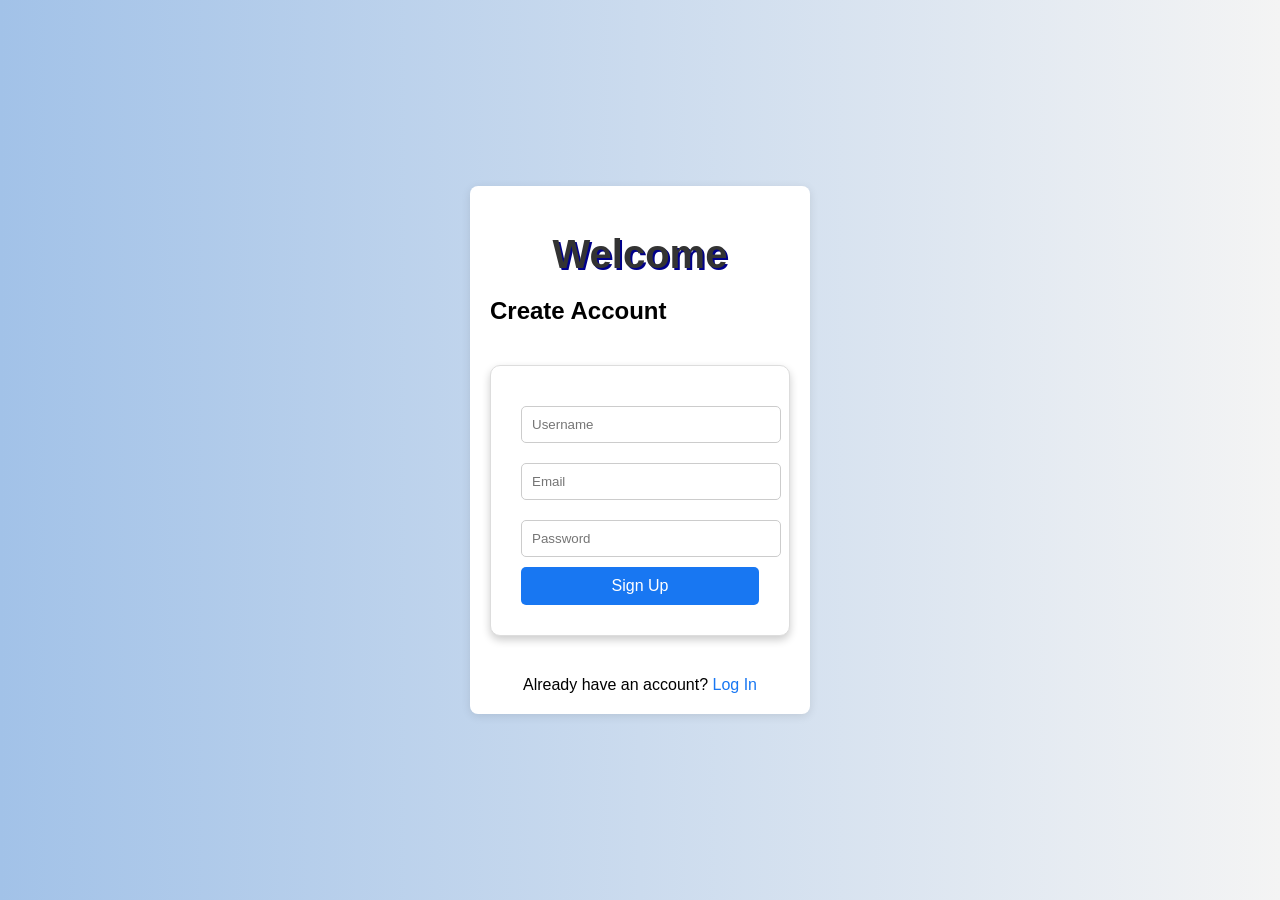
<file: BarbechoMidterm_Webapp/index.html>
<!DOCTYPE html>
<html lang="en">
<head>
    <meta charset="UTF-8">
    <meta name="viewport" content="width=device-width, initial-scale=1.0">
    <title>Your Web Application</title>
    <link rel="stylesheet" href="css/sample.css">
    <style>
        body {
            font-family: Arial, sans-serif;
            background-color: #f0f2f5;
            display: flex;
            flex-direction: column;
            align-items: center;
            justify-content: center;
            height: 100vh;
            margin: 0;
        }
        .container {
            background: white;
            padding: 20px;
            border-radius: 8px;
            box-shadow: 0 2px 10px rgba(0, 0, 0, 0.1);
            width: 300px;
        }
        h1 {
            margin-bottom: 20px;
            text-align: center;
        }
        input[type="text"], input[type="email"], input[type="password"] {
            width: 100%;
            padding: 10px;
            margin: 10px 0;
            border: 1px solid #ccc;
            border-radius: 5px;
        }
        button {
            width: 100%;
            padding: 10px;
            background-color: #1877f2;
            color: white;
            border: none;
            border-radius: 5px;
            cursor: pointer;
            font-size: 16px;
        }
        button:hover {
            background-color: #165eab;
        }
        .link {
            text-align: center;
            margin-top: 10px;
        }
        .link a {
            color: #1877f2;
            text-decoration: none;
        }
    </style>
</head>
<body>
    <div class="container">
        <h1>Welcome</h1>

        <h2>Create Account</h2>
        <form action="php/registration.php" method="post">
            <input type="text" name="username" placeholder="Username" required>
            <input type="email" name="email" placeholder="Email" required>
            <input type="password" name="password" placeholder="Password" required>
            <button type="submit">Sign Up</button>
        </form>

        <div class="link">
            <span>Already have an account? </span>
            <a href="#login-form" onclick="toggleForms()">Log In</a>
        </div>

        <div id="login-form" style="display: none;">
            <h2>Log In</h2>
            <form action="php/login.php" method="post">
                <input type="email" name="email" placeholder="Email" required>
                <input type="password" name="password" placeholder="Password" required>
                <button type="submit">Log In</button>
            </form>

            <div class="link">
                <span>Don't have an account? </span>
                <a href="php/registration.php" onclick="toggleForms()">Sign Up</a>
            </div>
        </div>
    </div>

    <script>
        function toggleForms() {
            const loginForm = document.getElementById('login-form');
            if (loginForm.style.display === "none") {
                loginForm.style.display = "block";
            } else {
                loginForm.style.display = "none";
            }
        }
    </script>
</body>
</html>
</file>
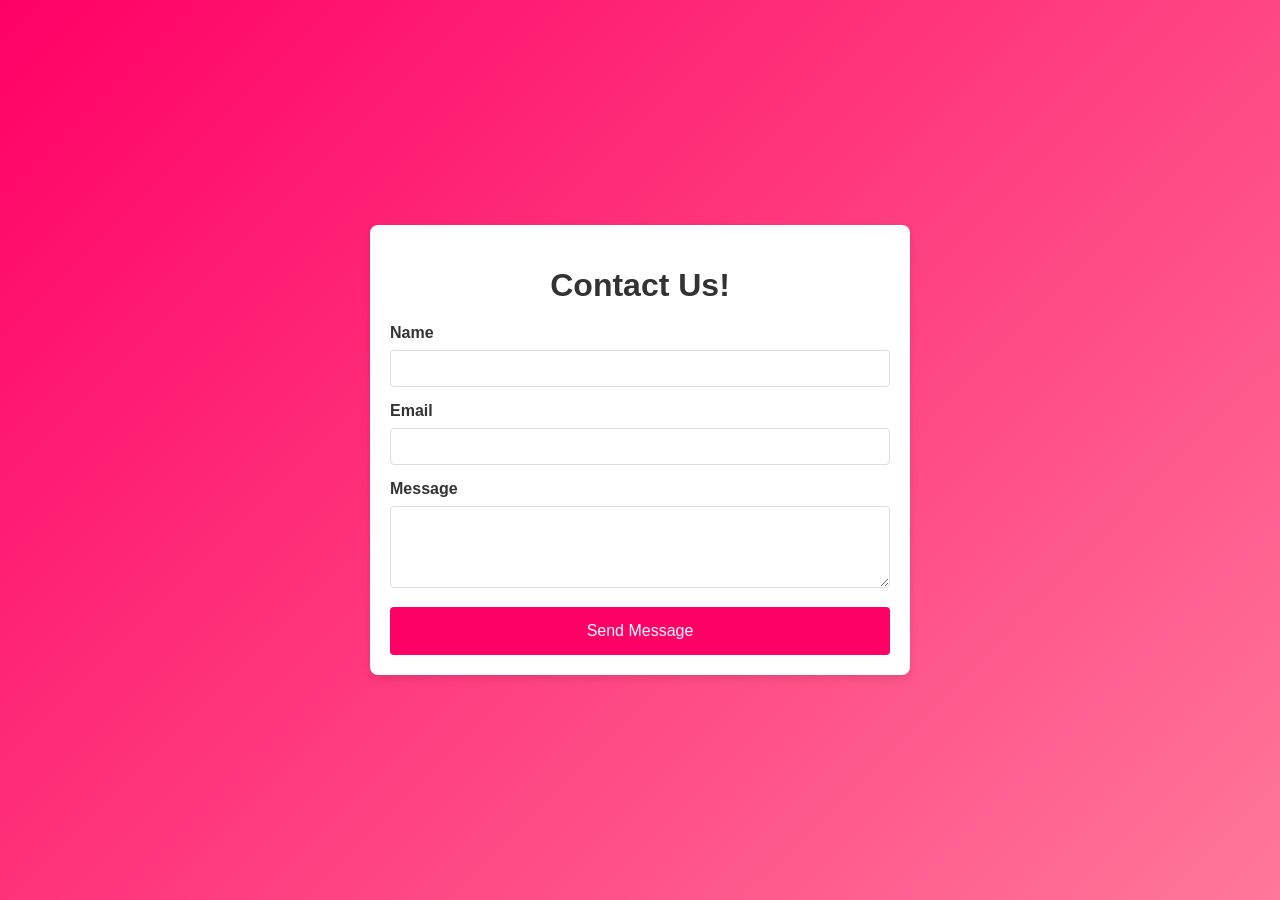
<file: BarbechoMidterm_Webapp/contact.html>
<!DOCTYPE html>
<html lang="en">
<head>
    <meta charset="UTF-8">
    <meta name="viewport" content="width=device-width, initial-scale=1.0">
    <title>Contact Us!</title>
    <link rel="stylesheet" href="css/styless.css">
</head>
<body>
    <div class="container">
        <div class="contact-form">
            <h1>Contact Us!</h1>
            <form action="php/process_form1.php" method="post">
                <label for="name">Name</label>
                <input type="text" id="name" name="name" required>

                <label for="email">Email</label>
                <input type="email" id="email" name="email" required>

                <label for="message">Message</label>
                <textarea id="message" name="message" rows="4" required></textarea>

                <button type="submit">Send Message</button>
            </form>
        </div>
    </div>
</body>
</html>
</file>
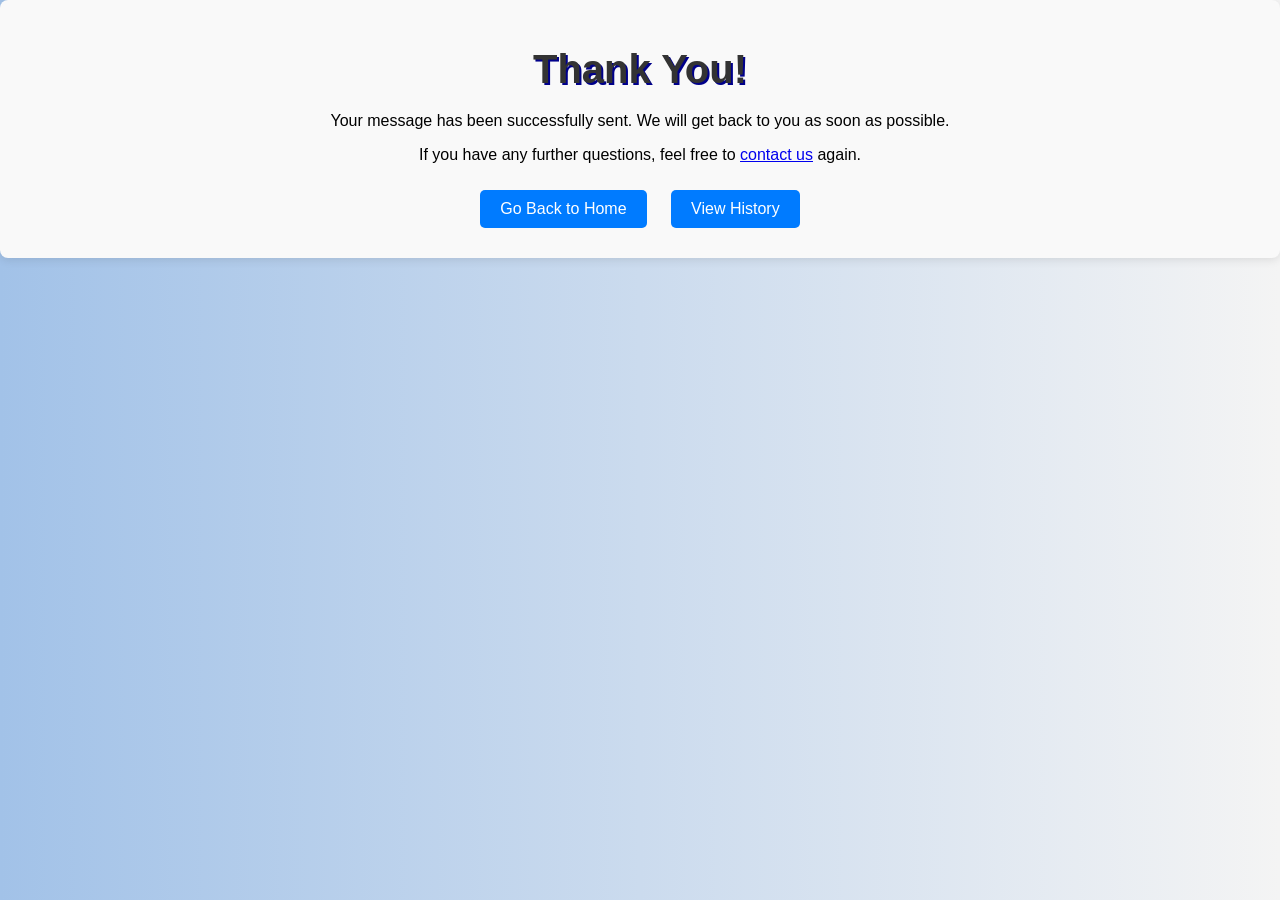
<file: BarbechoMidterm_Webapp/thank-you_message.html>
<!DOCTYPE html>
<html lang="en">
<head>
    <meta charset="UTF-8">
    <meta name="viewport" content="width=device-width, initial-scale=1.0">
    <title>Thank You!</title>
    <link rel="stylesheet" href="css/sample.css">
</head>
<body>
    <div class="thank-you-container">
        <h1>Thank You!</h1>
        <p>Your message has been successfully sent. We will get back to you as soon as possible.</p>
        <p>If you have any further questions, feel free to <a href="contact.html">contact us</a> again.</p>
        <a href="index.html" class="button">Go Back to Home</a>
        <a href="php/display_users.php" class="button">View History</a>
    </div>
</body>
</html>
</file>
<file: BarbechoMidterm_Webapp/css/sample.css>
body {
            font-family: Arial, sans-serif;
            margin: 0;
            padding: 0;
            background: linear-gradient(to right, #a2c2e8, #f4f4f4);
        }

        form {
            background-color: #ffffff;
            padding: 30px;
            border-radius: 10px;
            box-shadow: 0 4px 8px rgba(0, 0, 0, 0.2);
            max-width: 600px;
            margin: 40px auto;
            border: 1px solid #ddd;
        }

        h1 {
            text-align: center;
            font-size: 2.5em;
            color: #333;
            margin-bottom: 20px;
            text-shadow: 2px 2px darkblue;
        }

        button {
            background-color: #007bff;
            color: white;
            border: none;
            padding: 12px 24px;
            border-radius: 5px;
            cursor: pointer;
            font-size: 18px;
            transition: background-color 0.3s, transform 0.2s;
        }

        button:hover {
            background-color: #0056b3;
            transform: scale(1.05);
        }
        .thank-you-container {
            text-align: center;
            padding: 20px;
            background-color: #f9f9f9; 
            border-radius: 8px; 
            box-shadow: 0 2px 10px rgba(0, 0, 0, 0.1); 
        }
        
        .button {
            display: inline-block; 
            padding: 10px 20px; 
            margin: 10px; 
            background-color: #007BFF; 
            color: white; 
            text-decoration: none; 
            border-radius: 5px; 
            transition: background-color 0.3s; 
        }
        
        .button:hover {
            background-color: #0056b3; 
        }
</file>
<file: BarbechoMidterm_Webapp/css/styless.css>
/* Global Styles */
body {
    font-family: Arial, sans-serif;
    margin: 0;
    padding: 0;
    color: #333;
    background: linear-gradient(135deg, #f06, #f79);
    background-attachment: fixed;
}

.container {
    display: flex;
    justify-content: center;
    align-items: center;
    height: 100vh;
    padding: 0 20px;
}

.contact-form {
    background: #fff;
    padding: 20px;
    border-radius: 8px;
    box-shadow: 0 4px 8px rgba(0, 0, 0, 0.1);
    max-width: 500px;
    width: 100%;
}

.contact-form h1 {
    margin-bottom: 20px;
    color: #333;
    text-align: center;
}

.contact-form label {
    display: block;
    margin-bottom: 8px;
    font-weight: bold;
}

.contact-form input, .contact-form textarea {
    width: 100%;
    padding: 10px;
    margin-bottom: 15px;
    border: 1px solid #ddd;
    border-radius: 4px;
    box-sizing: border-box;
}

.contact-form button {
    background-color: #f06;
    color: white;
    border: none;
    padding: 15px 20px;
    border-radius: 4px;
    cursor: pointer;
    font-size: 16px;
    width: 100%;
}

.contact-form button:hover {
    background-color: #d05;
}
</file>
